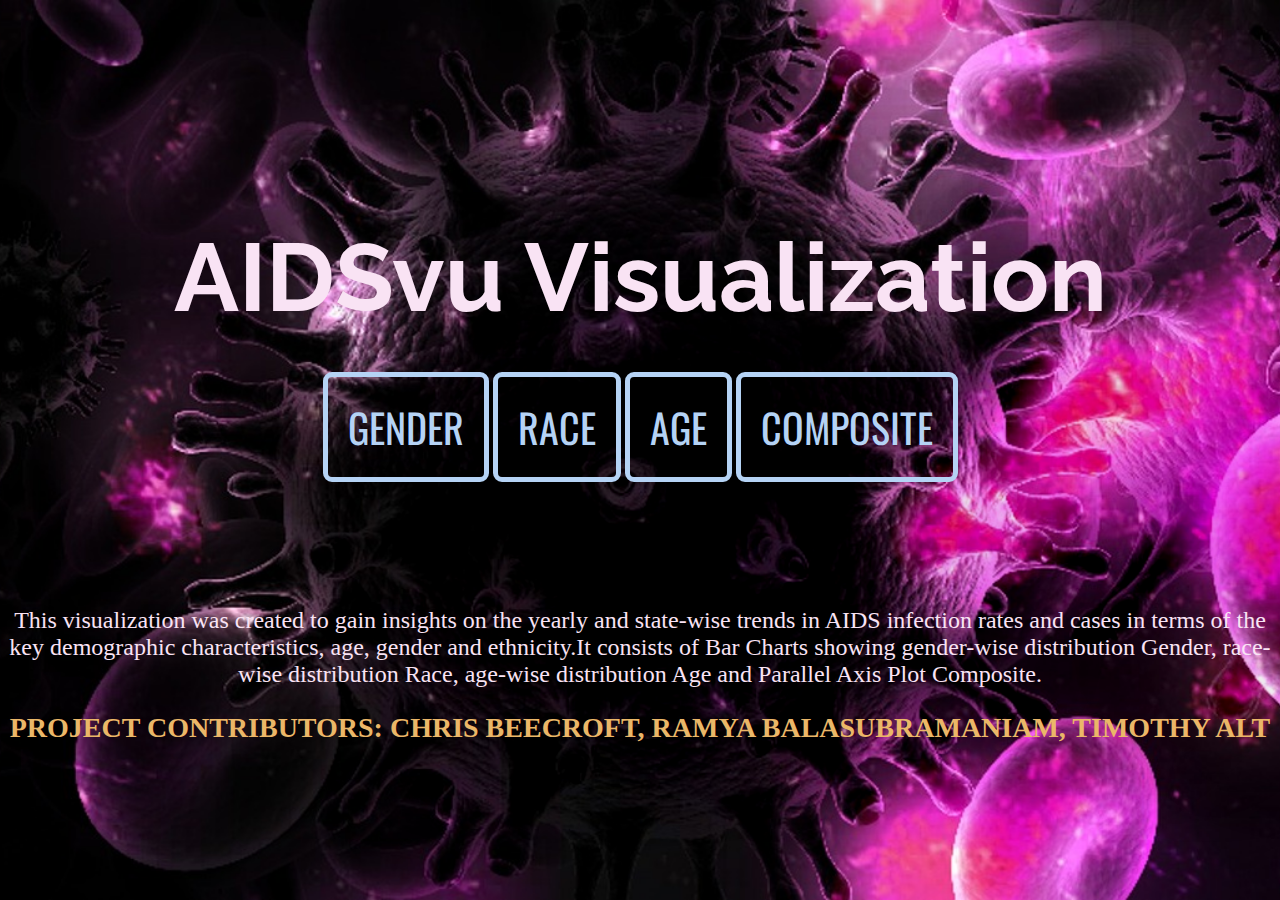
<file: Project-AIDVU/index.html>
<!DOCTYPE html>
<html lang='en'>
<head>
    <title>AIDS Data Visualization</title>
    <meta charset='UTF-8'>
    <link rel="stylesheet" href="css/dc.css">
    <link rel="stylesheet" href="css/style.css">
</head>
<body>
	<section class="intro">
		<div class="inner">
			<div class="content">
				<h1>AIDSvu Visualization</h1>
				<a class="btn" href="../genderbar.html">Gender</a>
				<a class="btn" href="../racebar.html">Race</a>
				<a class="btn" href="agebar.html">Age</a>
				<a class="btn" href="composite.html">Composite</a>
				<br></br>
				<br></br>
				<br></br>
				<br></br>
				<p>
				This visualization was created to gain insights on the yearly and state-wise trends in AIDS infection rates and cases in terms of the key demographic characteristics, age, gender and ethnicity.It consists of Bar Charts showing gender-wise distribution Gender, race-wise distribution Race, age-wise distribution Age and Parallel Axis Plot Composite.
				</p>
				<strong>
				Project Contributors: Chris Beecroft, Ramya Balasubramaniam, Timothy Alt
				</strong>
			</div>
		</div>
	</section>


</body>
</html>
</file>
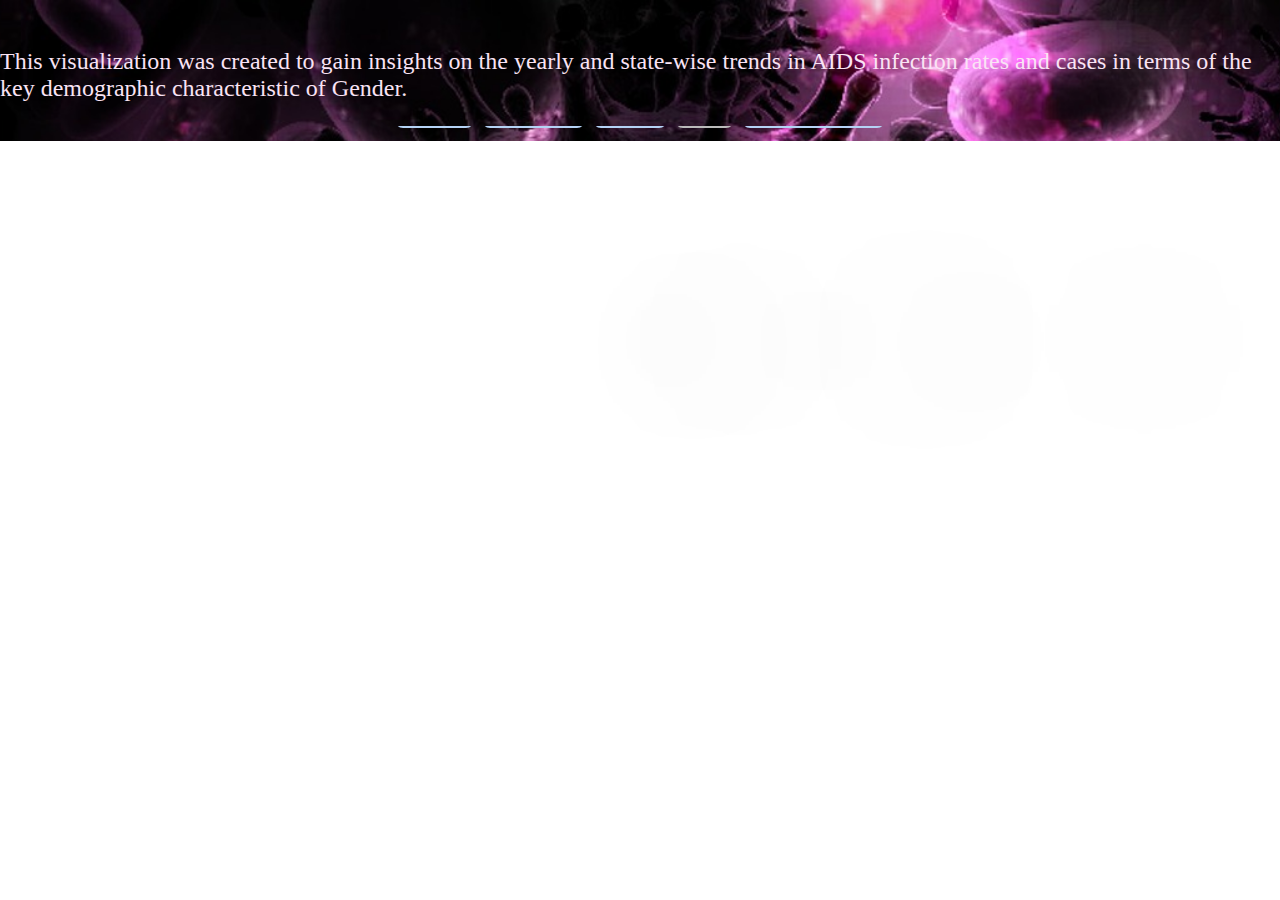
<file: Project-AIDVU/agebar.html>
<!DOCTYPE html>
<html>
<head>

<meta charset="utf-8">
<meta name="viewport" content="width=device-width,  initial-scale=1.0">
<link rel="stylesheet" href="css/style.css">
<link rel="stylesheet" href="css/dc.css">
<title></title>

</head>

<body>
	<div class="grid">
		<div class="title">
            <h1 class="header1">Age Distribution New Infection Rates<h1>
            <center>
                <a class="btn1" href="index.html">Home</a>
                <a class="btn1" href="genderbar.html">Gender</a>
                <a class="btn1" href="racebar.html">Race</a>
                <a class="btn1_grey" href="agebar.html">Age</a>
                <a class="btn1" href="composite.html">Composite</a>
            </center>
        </div>
        <div class="header">
                <p>
                This visualization was created to gain insights on the yearly and state-wise trends in AIDS infection rates and cases in terms of the key demographic characteristic of Gender.

        </div>

        </div>

</div>



</body>
</html>
</file>
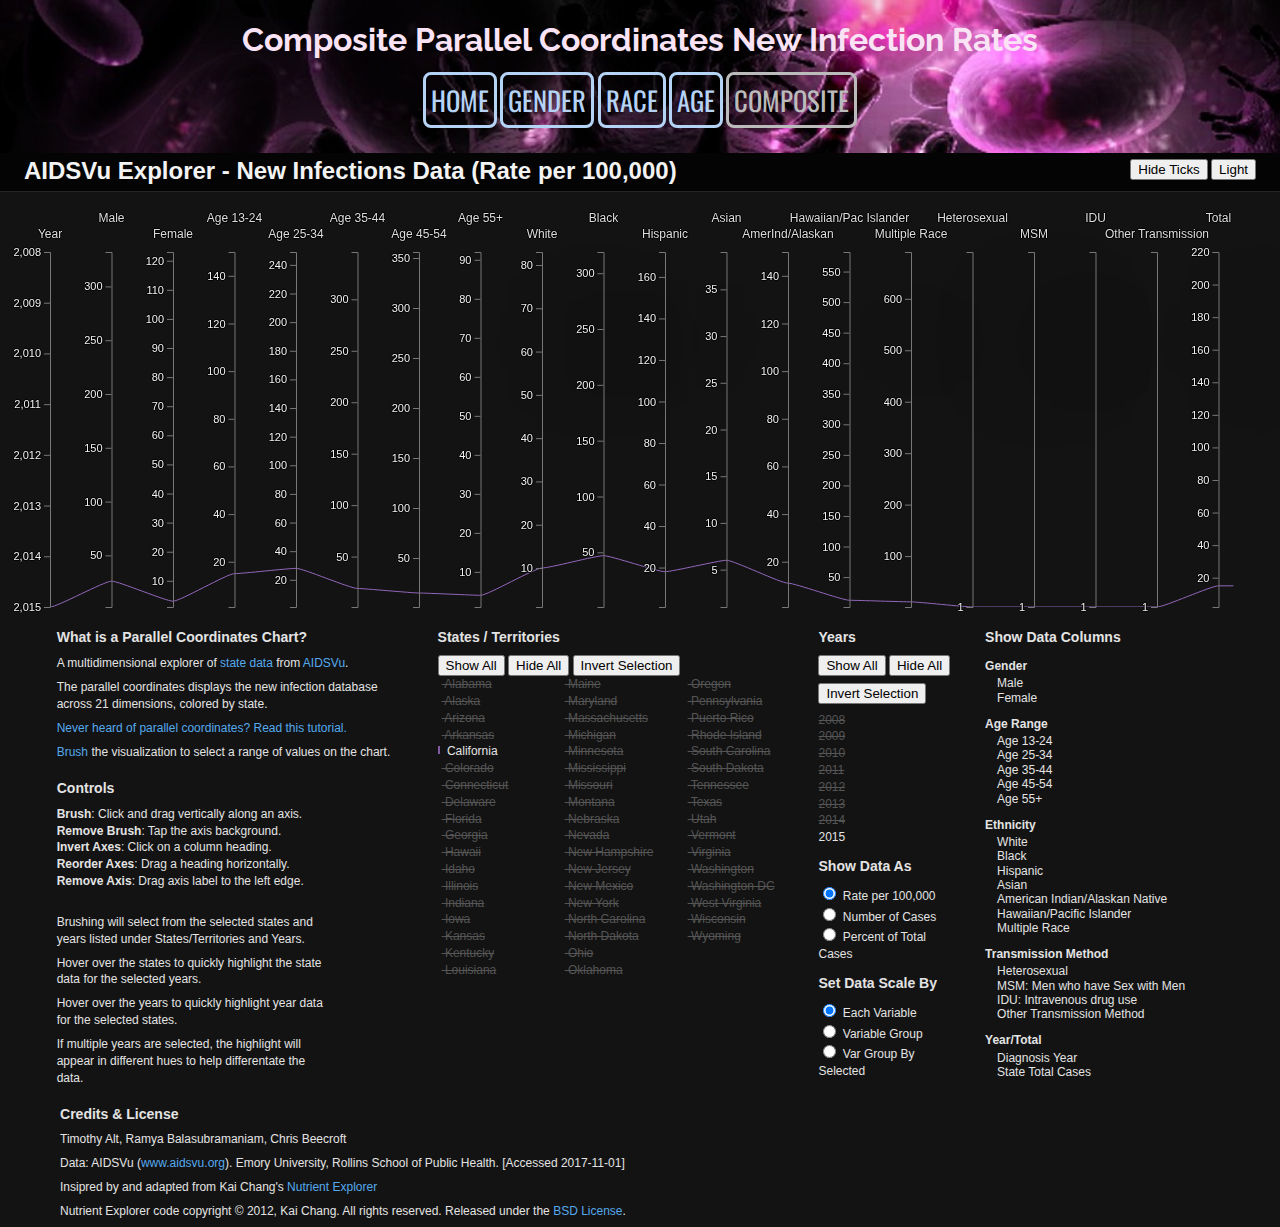
<file: Project-AIDVU/composite.html>
<!DOCTYPE html>
<html>

<head>
    <meta http-equiv="Content-Type" content="text/html;charset=utf-8" />
    <title>AIDSVu State Database Explorer</title>
    <link rel="stylesheet" type="text/css" href="css/style_min.css" />
    <link rel="stylesheet" type="text/css" href="css/parallel.css" />
</head>

<body>
    <!-- Ramya's title box -->
    <div class="title">
        <h1 class="header1">Composite Parallel Coordinates New Infection Rates</h1>
        <center>
            <a class="btn1" href="index.html">Home</a>
            <a class="btn1" href="genderbar.html">Gender</a>
            <a class="btn1" href="racebar.html">Race</a>
            <a class="btn1" href="agebar.html">Age</a>
            <a class="btn1_grey" disabled>Composite</a>
        </center>
        <br>&nbsp;
    </div>
    <!-- Chris' Parallel Chart Code -->
    <div id="header">
        <h1><div id="chart-title">AIDSVu Explorer - New Infections Data (Rate per 100,000)</div></h1>
        <div class="controls">
            <span class="settings">
                <button id="hide-ticks">Hide Ticks</button>
                <button id="show-ticks" disabled="disabled">Show Ticks</button>
                <button id="dark-theme" disabled="disabled">Dark</button>
                <button id="light-theme">Light</button>
              </span>
        </div>
        <div style="clear:both;"></div>
    </div>
    <div id="chart">
        <canvas id="background"></canvas>
        <canvas id="foreground"></canvas>
        <canvas id="highlight"></canvas>
        <svg></svg>
    </div>
    <div id="wrap">
        <div class="third" id="controls">
            <div class="bright">
                <h3>What is a Parallel Coordinates Chart?</h3>
                <p>
                    A multidimensional explorer of <a href="data/AIDSVu_State_NewDX_2008-2015.csv" target="_blank">state data</a> from <a href="https://aidsvu.org/" target="_blank">AIDSVu</a>.
                </p>
                <p>
                    The parallel coordinates displays the new infection database across 21 dimensions, colored by state.
                </p>
                <p>
                    <a href="http://eagereyes.org/techniques/parallel-coordinate" target="_blank">Never heard of parallel coordinates? Read this tutorial.</a>
                </p>
                <p>
                    <a href="http://eagereyes.org/techniques/parallel-coordinates#brushing" target="_blank">Brush</a> the visualization to select a range of values on the chart.
                </p>
            </div>

            <div class="little-box">
                <h3>Controls</h3>
                <p>
                    <strong>Brush</strong>: Click and drag vertically along an axis.<br/>
                    <strong>Remove Brush</strong>: Tap the axis background.<br/>
                    <strong>Invert Axes</strong>: Click on a column heading.<br/>
                    <strong>Reorder Axes</strong>: Drag a heading horizontally.<br/>
                    <strong>Remove Axis</strong>: Drag axis label to the left edge.<br/>
                </p>
                <br> Brushing will select from the selected states and years listed under States/Territories and Years.
                <p>
                    Hover over the states to quickly highlight the state data for the selected years.
                </p>
                <p>
                    Hover over the years to quickly highlight year data for the selected states.
                </p>
                <p>
                    If multiple years are selected, the highlight will appear in different hues to help differentate the data.
                </p>
            </div>
        </div>
        <div class="third">
            <h3>States / Territories</h3>
            <div class="inline">
                <button id="state-show">Show All</button>
                <button id="state-hide">Hide All</button>
                <button id="state-toggle">Invert Selection</button>
            </div>
            <div class="three_cols" id="legend">
            </div>
        </div>
        <div class="seventh">
            <h3>Years</h3>
            <button id="year-show">Show All</button>
            <button id="year-hide">Hide All</button>
            <p> <button id="year-toggle">Invert Selection</button></p>
            <p id="year-list">
            </p>
            <h3>Show Data As</h3>
            <form action="">
                <input type="radio" name="data-type" value="rate" checked="checked"> Rate per 100,000<br>
                <input type="radio" name="data-type" value="case"> Number of Cases<br>
                <input type="radio" name="data-type" value="perc"> Percent of Total Cases
            </form>
            <h3>Set Data Scale By</h3>
            <form action="" class="settings">
                <input type="radio" name="range-type" value="variable" checked="checked"> Each Variable<br>
                <input type="radio" name="range-type" value="group"> Variable Group<br>
                <input type="radio" name="range-type" value="group_selected"> Var Group By Selected
            </form>
            <span class="settings">
            <p><button id="update-scale" disabled="disabled">Rescale by Selected</button></p>
            </span>
        </div>
        <div class="fifth">
            <h3>Show Data Columns</h3>
            <p id="feature-list">
        </div>
    </div>
    <div class="big-box">
        <h3>Credits &amp; License</h3>
        <p>
            Timothy Alt, Ramya Balasubramaniam, Chris Beecroft
            <p>
                Data: AIDSVu (<a href="http://www.aidsvu.org" target="_blank">www.aidsvu.org</a>). Emory University, Rollins School of Public Health. [Accessed 2017-11-01]
                <p>
                    Insipred by and adapted from Kai Chang's <a href="http://bl.ocks.org/syntagmatic/raw/3150059/" target="_blank">Nutrient Explorer</a>
                </p>
                <p>
                    Nutrient Explorer code copyright &copy; 2012, Kai Chang. All rights reserved. Released under the <a href="http://opensource.org/licenses/bsd-3-clause" target="_blank">BSD License</a>.
                </p>
            </p>
    </div>
</body>
<script src="js/d3.v4.min.js"></script>
<script src="js/underscore.js"></script>
<script src="js/parallel.js"></script>

</html>
</file>
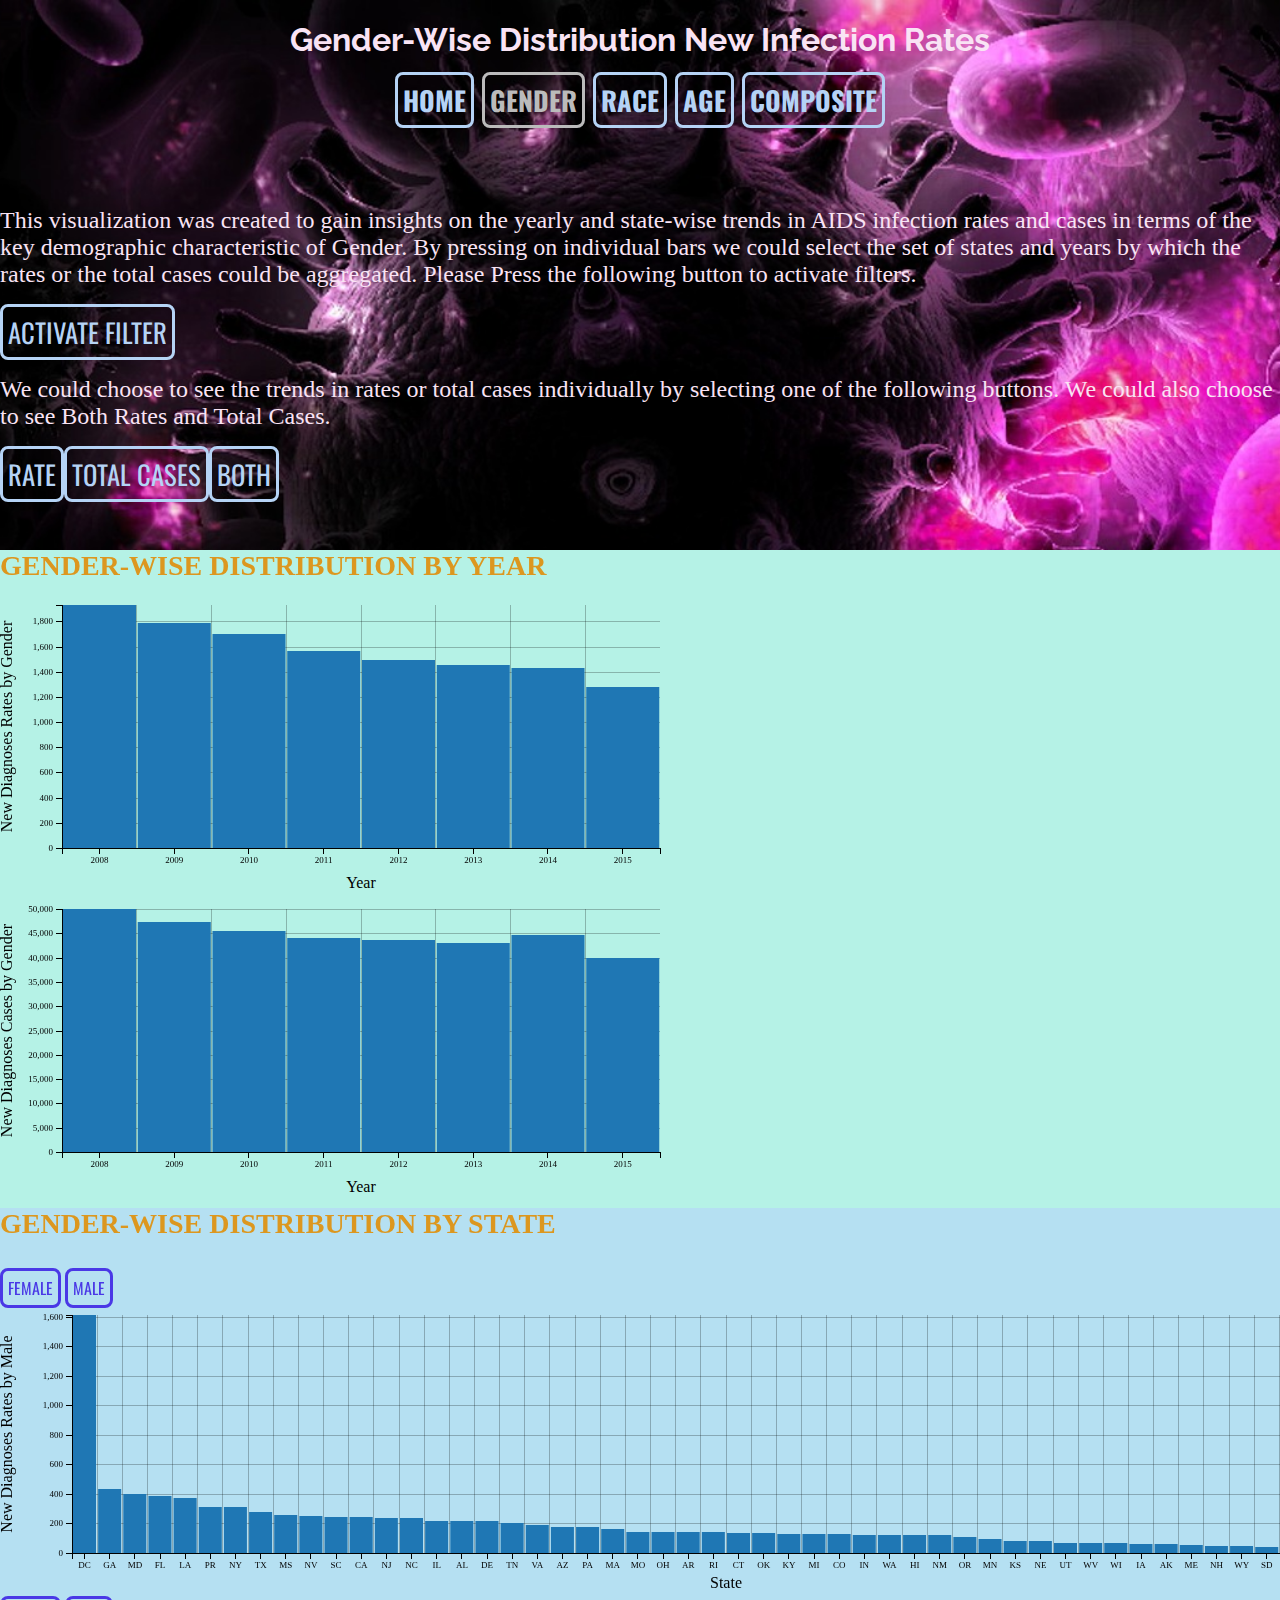
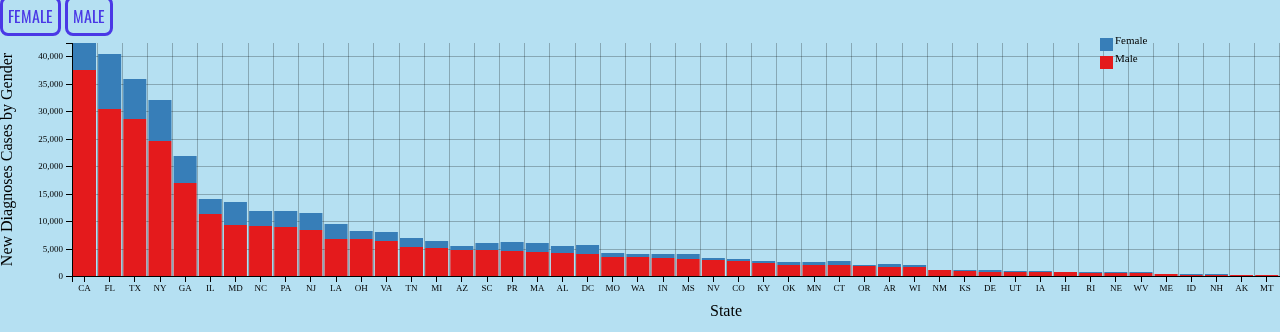
<file: Project-AIDVU/genderbar.html>
<!DOCTYPE html>
<html>
<head>

<meta charset="utf-8">
<meta name="viewport" content="width=device-width,  initial-scale=1.0">
<link rel="stylesheet" href="css/style.css">
<link rel="stylesheet" href="css/dc.css">
<title></title>

</head>

<body>
	<div class="grid">
		<div class="title">
            <h1 class="header1">Gender-Wise Distribution New Infection Rates<h1>
            <center>
                <a class="btn1" href="index.html">Home</a>
                <a class="btn1_grey" disabled>Gender</a>
                <a class="btn1" href="racebar.html">Race</a>
                <a class="btn1" href="agebar.html">Age</a>
                <a class="btn1" href="composite.html">Composite</a>
            </center>
        </div>
        <div class="header">
                <p>
                This visualization was created to gain insights on the yearly and state-wise trends in AIDS infection rates and cases in terms of the key demographic characteristic of Gender.

                By pressing on individual bars we could select the set of states and years by which the rates or the total cases could be aggregated. Please Press the following button to activate filters.
                </p>
                <a class = "btn1" onclick="showgender('male')">Activate Filter</a>

                <p>
                We could choose to see the trends in rates or total cases individually by selecting one of the following buttons. We could also choose to see Both Rates and Total Cases.
                </p>
                <a class="btn1" onclick="showRate()">Rate</a>
                <a class="btn1" onclick="showCase()">Total Cases</a>
                <a class="btn1" onclick="show()">Both</a>

        </div>
		<div class="Year">
	    <strong class="strong1">Gender-wise Distribution by Year</strong>
	    <br></br>
		<div id="GenderRing">
	    <span class="reset" style="display: none;">range: <span class="filter"></span></span>
        <a class="reset" href="javascript:genderYearChart.filterAll();dc.redrawAll();" style="display: none;">reset</a>
        <div class="clearfix"></div>
    	</div>

    	<div id="GenderRingCase">
       <span class="reset" style="display: none;">range: <span class="filter"></span></span>
       <a class="reset" href="javascript:genderYearChartCase.filterAll();dc.redrawAll();"style="display: none;">reset</a>
       <div class="clearfix"></div>
        </div>

        </div>

        <div class="State">
        <strong class="strong1" >Gender-wise Distribution by State</strong>

        <div id="GenderStateRate">
        <br></br>
		<a class="btn2" onclick="showgender('female')">Female</a>
		<a class="btn2" onclick="showgender('male')">Male</a>

		<div id="female">
		<span class="reset" style="display: none;">range: <span class="filter"></span></span>
        <a class="reset" href="javascript:femaleChart.filterAll();dc.redrawAll();"
           style="display: none;">reset</a>
        <div class="clearfix"></div>
		</div>

		<div id="male">
		<span class="reset" style="display: none;">range: <span class="filter"></span></span>
        <a class="reset" href="javascript:maleChart.filterAll();dc.redrawAll();"
        style="display: none;"
        >reset</a>
        <div class="clearfix"></div>
		</div>

	    </div>

		<div id="GenderStateCase">
		 <br></br>
		<a class="btn2" onclick="showgenderCase('femaleCase')">Female</a>
        <a class="btn2" onclick="showgenderCase('maleCase')">Male</a>


        <div id="femaleCase">
        <span class="reset" style="display: none;">range: <span class="filter"></span></span>
        <a class="reset" href="javascript:femaleChartCase.filterAll();dc.redrawAll();"style="display: none;">reset</a>
        <div class="clearfix"></div>
        </div>

        <div id="maleCase">
        <span class="reset" style="display: none;">range: <span class="filter"></span></span>
        <a class="reset" href="javascript:maleChartCase.filterAll();dc.redrawAll();"
        style="display: none;"
        >reset</a>
        <div class="clearfix"></div>
        </div>

		</div>

        </div>

</div>

<script src="js/crossfilter.js"></script>
<script src="js/d3.js"></script>
<script src="js/dc.js"></script>


<script>

function showgender(chart) {
    document.getElementById('female').style.display = 'none';
    document.getElementById('male').style.display = 'none';
    document.getElementById('femaleCase').style.display = 'none';

    document.getElementById(chart).style.display = "block";
    dc.renderAll();
}

function showgenderCase(chart) {
    document.getElementById('femaleCase').style.display = 'none';
    document.getElementById('maleCase').style.display = 'none';
  	document.getElementById('female').style.display = 'none';

    document.getElementById(chart).style.display = "block";
    dc.renderAll();
}

function showRate() {
  	document.getElementById('GenderRingCase').style.display = 'none';
  	document.getElementById('GenderStateCase').style.display = 'none';


  	document.getElementById('GenderRing').style.display = "block";
  	document.getElementById('GenderStateRate').style.display = "block";
}

function showCase() {
    document.getElementById('GenderRing').style.display = 'none';
  	document.getElementById('GenderStateRate').style.display = 'none';


  	document.getElementById('GenderRingCase').style.display = "block";
  	document.getElementById('GenderStateCase').style.display = "block";
}

function show() {
    document.getElementById('femaleCase').style.display = 'none';
  	document.getElementById('female').style.display = 'none';

    document.getElementById('GenderRing').style.display = "block";
  	document.getElementById('GenderStateRate').style.display = "block";


  	document.getElementById('GenderRingCase').style.display = "block";
  	document.getElementById('GenderStateCase').style.display = "block";
}


var genderYearChart   = dc.barChart("#GenderRing");
var genderYearChartCase   = dc.barChart("#GenderRingCase");
var femaleChart = dc.barChart("#female");
var maleChart = dc.barChart("#male");
var femaleChartCase = dc.barChart("#femaleCase");
var maleChartCase = dc.barChart("#maleCase");

d3.csv("data/AIDSvu_NewDiagnoses.csv", function (err,data){

//instead of using the .gz file we use .csv file which is read without any problems
if (err) throw err;

// we need to convert the date format for the timestamp


// we assign an object to csv data
var ndx = crossfilter(data);
// used to perform aggregate functions on objects
var all = ndx.groupAll();

// creating dimensions
var StateDim = ndx.dimension(function (d){ return d["StateAbbrev"]; });
var YearDim = ndx.dimension(function (d){ return d["Year"]; });

var malegrp = StateDim.group().reduceSum(function (data) { return +data.NewDiagMaleRate;});
var femalegrp = StateDim.group().reduceSum(function (data) { return +data.NewDiagFemaleRate;});
var malegrpcase = StateDim.group().reduceSum(function (data) { return +data.NewDiagMaleCase;});
var femalegrpcase = StateDim.group().reduceSum(function (data) { return +data.NewDiagFemaleCase;});
var gendergrpy = YearDim.group().reduceSum(function (data) { return (+data.NewDiagMaleRate + +data.NewDiagFemaleRate);});
var gendergrpycase = YearDim.group().reduceSum(function (data) { return (+data.NewDiagMaleCase + +data.NewDiagFemaleCase);});

maleChart
    .width(1400)
    .height(300)
    .margins({top:15 ,right: 20, bottom: 35, left: 60 })
    .dimension(StateDim)
    .clipPadding(10)
    .group(malegrp,"Male")
    .ordering(function(d) { return -d.value; })
    .elasticY(true)
    .elasticX(true)
    .brushOn(false)
    .x(d3.scale.ordinal())
    .xUnits(dc.units.ordinal)
    .xAxisLabel('State')
    .yAxisLabel('New Diagnoses Rates by Male')
    .renderVerticalGridLines(true)
    .renderHorizontalGridLines(true);


femaleChart
    .width(1400)
    .height(300)
    .margins({top:15 ,right: 20, bottom: 40, left: 60 })
    .dimension(StateDim)
    .clipPadding(10)
    .group(femalegrp,"Female")
    .ordering(function(d) { return -d.value; })
    .elasticY(true)
    .elasticX(true)
    .brushOn(false)
    .x(d3.scale.ordinal())
    .xUnits(dc.units.ordinal)
    .xAxisLabel('State')
    .yAxisLabel('New Diagnoses Rates by Female')
    .renderVerticalGridLines(true)
    .renderHorizontalGridLines(true);


genderYearChart
    .width(700)
    .height(300)
    .margins({top:5 ,right: 40, bottom: 40, left: 50 })
    .dimension(YearDim)
    .group(gendergrpy)
    .ordering(function(d) { return d.key; })
    .elasticY(true)
    .brushOn(false)
    .x(d3.scale.ordinal())
    .xUnits(dc.units.ordinal)
    .xAxisLabel('Year')
    .yAxisLabel('New Diagnoses Rates by Gender')
    .renderVerticalGridLines(true)
    .renderHorizontalGridLines(true);

maleChartCase
    .width(1400)
    .height(300)
    .margins({top:15 ,right: 20, bottom: 40, left: 60 })
    .dimension(StateDim)
    .clipPadding(20)
    .group(malegrpcase,"Male")
    .ordering(function(d) { return -d.value; })
    .stack(femalegrpcase,"Female")
    .ordinalColors(['#e41a1c','#377eb8'])
    .elasticY(true)
    .brushOn(false)
    .x(d3.scale.ordinal())
    .xUnits(dc.units.ordinal)
    .xAxisLabel('State')
    .yAxisLabel('New Diagnoses Cases by Gender')
    .renderVerticalGridLines(true)
    .renderHorizontalGridLines(true)
    .legend(dc.legend().x(1100).y(10).itemHeight(13).gap(5));

dc.override(maleChartCase, 'legendables', function() {
          var items = maleChartCase._legendables();
          return items.reverse();
      });

femaleChartCase
    .width(1400)
    .height(300)
    .margins({top:15 ,right: 20, bottom: 40, left: 60 })
    .dimension(StateDim)
    .clipPadding(20)
    .group(femalegrpcase,"Female")
    .ordering(function(d) { return -d.value; })
    .stack(malegrpcase,"Male")
    .ordinalColors(['#377eb8','#e41a1c'])
    .elasticY(true)
    .brushOn(false)
    .x(d3.scale.ordinal())
    .xUnits(dc.units.ordinal)
    .xAxisLabel('State')
    .yAxisLabel('New Diagnoses Cases by Gender')
    .renderVerticalGridLines(true)
    .renderHorizontalGridLines(true)
    .legend(dc.legend().x(1100).y(10).itemHeight(13).gap(5));

dc.override(femaleChartCase, 'legendables', function() {
          var items = femaleChartCase._legendables();
          return items.reverse();
      });

genderYearChartCase
    .width(700)
    .height(300)
    .margins({top:5 ,right: 40, bottom: 40, left: 50 })
    .dimension(YearDim)
    .group(gendergrpycase)
    .ordering(function(d) { return d.key; })
    .elasticY(true)
    .brushOn(false)
    .x(d3.scale.ordinal())
    .xUnits(dc.units.ordinal)
    .xAxisLabel('Year')
    .yAxisLabel('New Diagnoses Cases by Gender')
    .renderVerticalGridLines(true)
    .renderHorizontalGridLines(true);

maleChart.render();
genderYearChart.render();
maleChartCase.render();
genderYearChartCase.render();
});

</script>


</body>
</html>
</file>
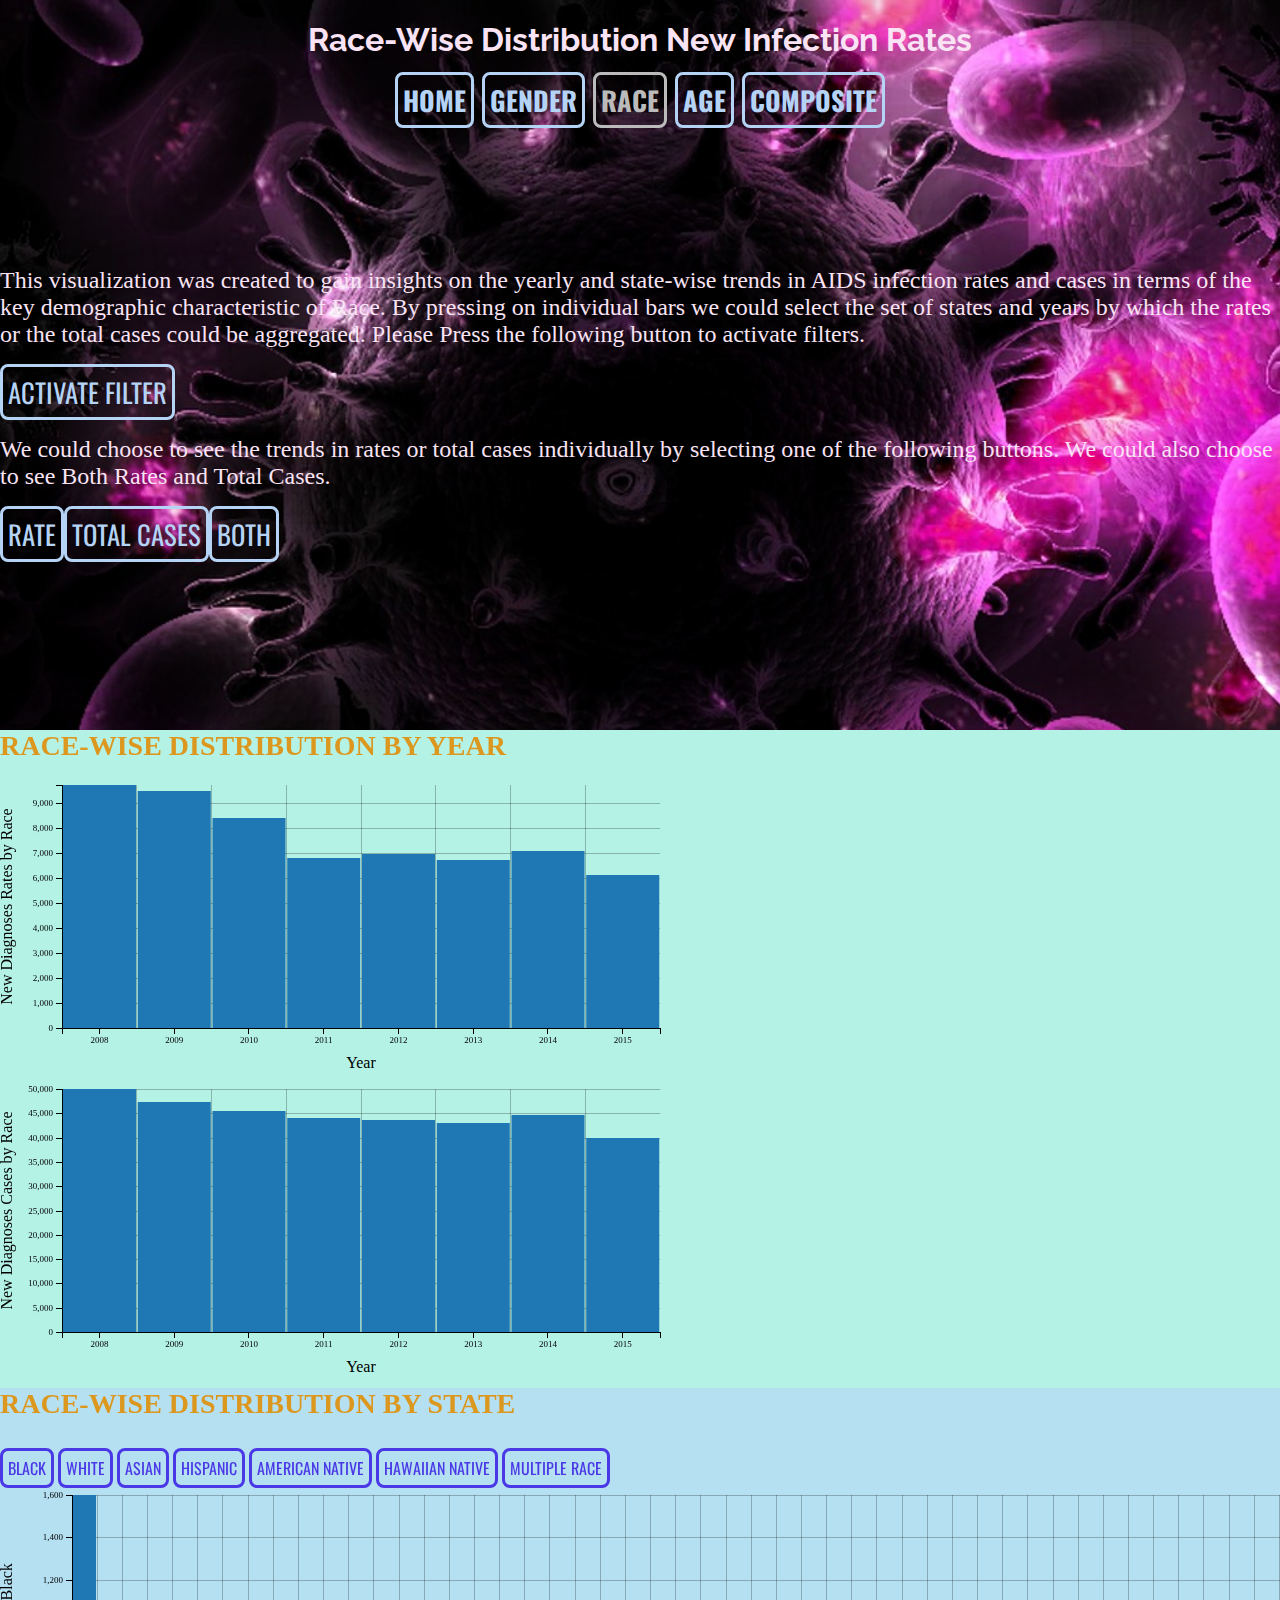
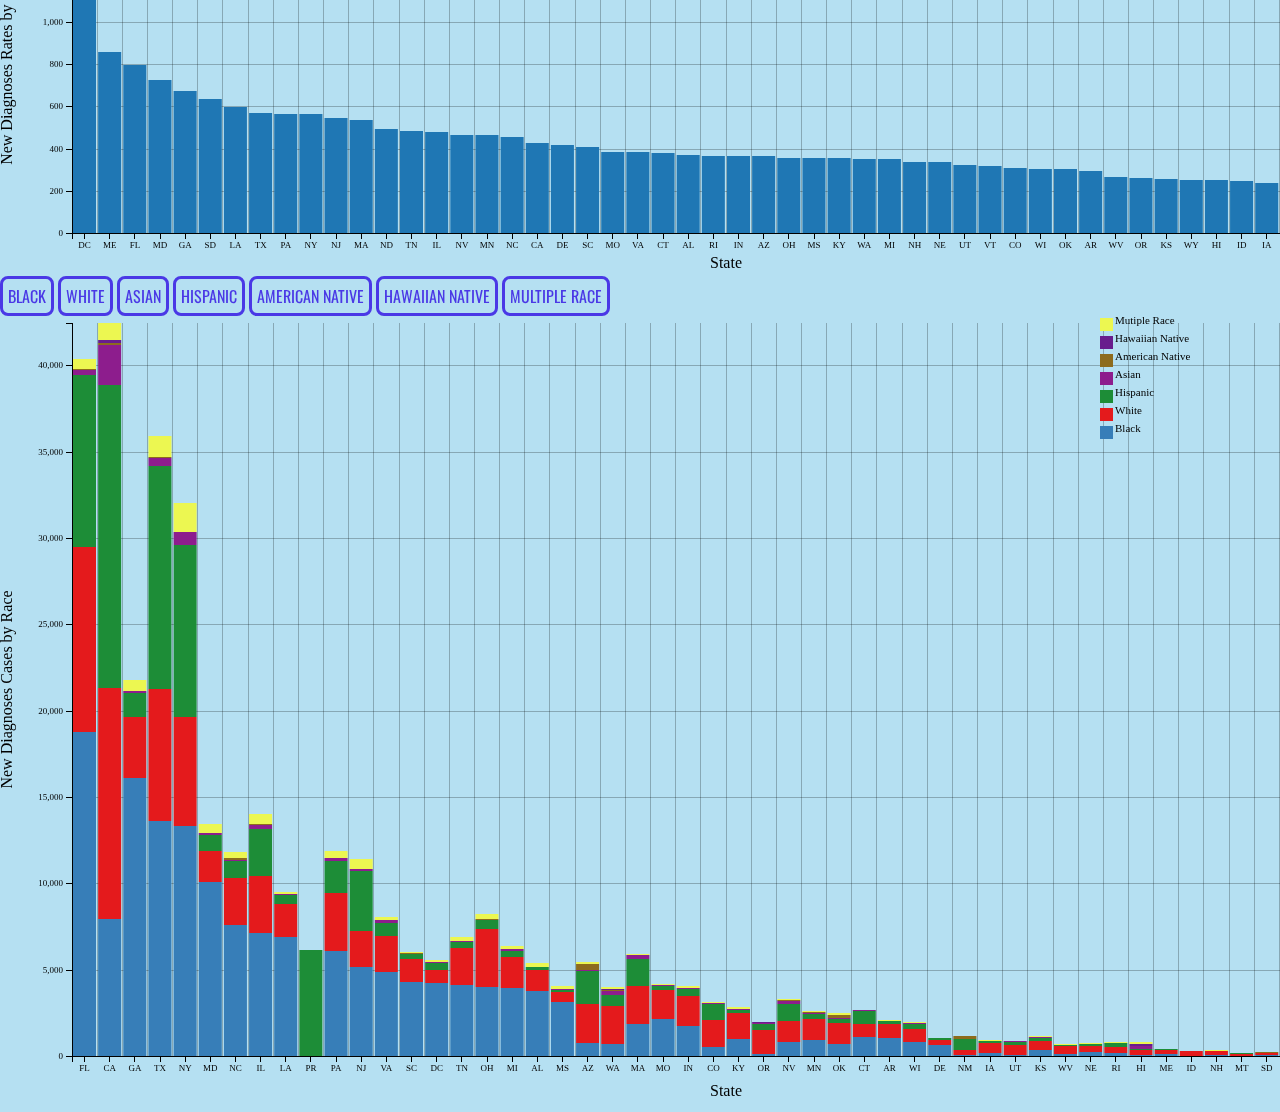
<file: Project-AIDVU/racebar.html>
<!DOCTYPE html>
<html>
<head>

<meta charset="utf-8">
<meta name="viewport" content="width=device-width,  initial-scale=1.0">
<link rel="stylesheet" href="css/style.css">
<link rel="stylesheet" href="css/dc.css">
<title></title>

</head>

<body>
	<div class="grid">
		<div class="title">
            <h1 class="header1">Race-Wise Distribution New Infection Rates<h1>
            <center>
                <a class="btn1" href="index.html">Home</a>
                <a class="btn1" href="genderbar.html">Gender</a>
                <a class="btn1_grey" disabled>Race</a>
                <a class="btn1" href="agebar.html">Age</a>
                <a class="btn1" href="composite.html">Composite</a>
            </center>
        </div>
        <div class="header">
                <p>
                This visualization was created to gain insights on the yearly and state-wise trends in AIDS infection rates and cases in terms of the key demographic characteristic of Race.

                By pressing on individual bars we could select the set of states and years by which the rates or the total cases could be aggregated. Please Press the following button to activate filters.
                </p>
                <a class = "btn1" onclick="showrace('black')">Activate Filter</a>

                <p>
                We could choose to see the trends in rates or total cases individually by selecting one of the following buttons. We could also choose to see Both Rates and Total Cases.
                </p>
                <a class="btn1" onclick="showRate()">Rate</a>
                <a class="btn1" onclick="showCase()">Total Cases</a>
                <a class="btn1" onclick="show()">Both</a>

        </div>
		<div class="Year">
	    <strong class="strong1">Race-wise Distribution by Year</strong>
	    <br></br>
		<div id="RaceRing">
        <span class="reset" style="display: none;">range: <span class="filter"></span></span>
        <a class="reset" href="javascript:raceYearChart.filterAll();dc.redrawAll();"
           style="display: none;">reset</a>
        <div class="clearfix"></div>
        </div>

    	<div id="RaceRingCase">
        <span class="reset" style="display: none;">range: <span class="filter"></span></span>
        <a class="reset" href="javascript:raceYearChartCase.filterAll();dc.redrawAll();"style="display: none;">reset</a>
        <div class="clearfix"></div>
        </div>

        </div>

        <div class="State">
        <strong class="strong1" >Race-wise Distribution by State</strong>

        <div id="RaceStateRate">
        <br></br>
        <a class="btn2" onclick="showrace('black')">Black</a>
        <a class="btn2" onclick="showrace('white')">White</a>
        <a class="btn2" onclick="showrace('asian')">Asian</a>
        <a class="btn2" onclick="showrace('hispanic')">Hispanic</a>
        <a class="btn2"onclick="showrace('americanNative')">American Native</a>
        <a class="btn2" onclick="showrace('hawaiianNative')">Hawaiian Native</a>
        <a class="btn2" onclick="showrace('multipleRace')">Multiple Race</a>

		<div id="black">
        <a class="reset" href="javascript:blackChart.filterAll();dc.redrawAll();"
           style="display: none;">reset</a>
        <div class="clearfix"></div>
        </div>

        <div id="white">
        <a class="reset" href="javascript:whiteChart.filterAll();dc.redrawAll();"
           style="display: none;">reset</a>
        <div class="clearfix"></div>
        </div>

        <div id="asian">
        <a class="reset" href="javascript:asianChart.filterAll();dc.redrawAll();"
           style="display: none;">reset</a>
        <div class="clearfix"></div>
        </div>

        <div id="hispanic">
        <a class="reset" href="javascript:hispanicChart.filterAll();dc.redrawAll();"
           style="display: none;">reset</a>
        <div class="clearfix"></div>
        </div>

        <div id="americanNative">
        <a class="reset" href="javascript:americanNativeChart.filterAll();dc.redrawAll();"
           style="display: none;">reset</a>
        <div class="clearfix"></div>
        </div>

        <div id="hawaiianNative">
        <a class="reset" href="javascript:hawaiianNativeChart.filterAll();dc.redrawAll();"
           style="display: none;">reset</a>
        <div class="clearfix"></div>
        </div>

        <div id="multipleRace">
        <a class="reset" href="javascript:multipleRaceChart.filterAll();dc.redrawAll();"
           style="display: none;">reset</a>
        <div class="clearfix"></div>
        </div>

	    </div>

		<div id="RaceStateCase">
		 <br></br>

        <a class="btn2" onclick="showraceCase('blackCase')">Black</a>
        <a class="btn2" onclick="showraceCase('whiteCase')">White</a>
        <a class="btn2" onclick="showraceCase('asianCase')">Asian</a>
        <a class="btn2" onclick="showraceCase('hispanicCase')">Hispanic</a>
        <a class="btn2" onclick="showraceCase('americanNativeCase')">American Native</a>
        <a class="btn2" onclick="showraceCase('hawaiianNativeCase')">Hawaiian Native</a>
        <a class="btn2" onclick="showraceCase('multipleRaceCase')">Multiple Race</a>


        <div id="blackCase">
        <a class="reset" href="javascript:blackChartCase.filterAll();dc.redrawAll();"
           style="display: none;">reset</a>
        <div class="clearfix"></div>
        </div>

        <div id="whiteCase">
        <a class="reset" href="javascript:whiteChartCase.filterAll();dc.redrawAll();"
           style="display: none;">reset</a>
        <div class="clearfix"></div>
        </div>

        <div id="asianCase">
        <a class="reset" href="javascript:asianChartCase.filterAll();dc.redrawAll();"
           style="display: none;">reset</a>
        <div class="clearfix"></div>
        </div>

        <div id="hispanicCase">
        <a class="reset" href="javascript:hispanicChartCase.filterAll();dc.redrawAll();"
           style="display: none;">reset</a>
        <div class="clearfix"></div>
        </div>

        <div id="americanNativeCase">
        <a class="reset" href="javascript:americanNativeChartCase.filterAll();dc.redrawAll();"
           style="display: none;">reset</a>
        <div class="clearfix"></div>
        </div>

        <div id="hawaiianNativeCase">
        <a class="reset" href="javascript:hawaiianNativeChartCase.filterAll();dc.redrawAll();"
           style="display: none;">reset</a>
        <div class="clearfix"></div>
        </div>

        <div id="multipleRaceCase">
        <a class="reset" href="javascript:multipleRaceChartCase.filterAll();dc.redrawAll();"
           style="display: none;">reset</a>
        <div class="clearfix"></div>
        </div>

		</div>

        </div>

</div>

<script src="js/crossfilter.js"></script>
<script src="js/d3.js"></script>
<script src="js/dc.js"></script>


<script>

function showrace(chart) {

    document.getElementById('black').style.display = 'none';
    document.getElementById('white').style.display = 'none';
    document.getElementById('asian').style.display = 'none';
    document.getElementById('hispanic').style.display = 'none';
    document.getElementById('americanNative').style.display = 'none';
    document.getElementById('hawaiianNative').style.display = 'none';
    document.getElementById('multipleRace').style.display = 'none';
    document.getElementById('whiteCase').style.display = 'none';
    document.getElementById('asianCase').style.display = 'none';
    document.getElementById('hispanicCase').style.display = 'none';
    document.getElementById('americanNativeCase').style.display = 'none';
    document.getElementById('hawaiianNativeCase').style.display = 'none';
    document.getElementById('multipleRaceCase').style.display = 'none';

    document.getElementById(chart).style.display = "block";
    dc.renderAll();
}

function showraceCase(chart) {

    document.getElementById('white').style.display = 'none';
    document.getElementById('asian').style.display = 'none';
    document.getElementById('hispanic').style.display = 'none';
    document.getElementById('americanNative').style.display = 'none';
    document.getElementById('hawaiianNative').style.display = 'none';
    document.getElementById('multipleRace').style.display = 'none';
    document.getElementById('blackCase').style.display = 'none';
    document.getElementById('whiteCase').style.display = 'none';
    document.getElementById('asianCase').style.display = 'none';
    document.getElementById('hispanicCase').style.display = 'none';
    document.getElementById('americanNativeCase').style.display = 'none';
    document.getElementById('hawaiianNativeCase').style.display = 'none';
    document.getElementById('multipleRaceCase').style.display = 'none';


    document.getElementById(chart).style.display = "block";
    dc.renderAll();
}

function showRate() {
  	document.getElementById('RaceRingCase').style.display = 'none';
  	document.getElementById('RaceStateCase').style.display = 'none';


  	document.getElementById('RaceRing').style.display = "block";
  	document.getElementById('RaceStateRate').style.display = "block";
}

function showCase() {
    document.getElementById('RaceRing').style.display = 'none';
  	document.getElementById('RaceStateRate').style.display = 'none';


  	document.getElementById('RaceRingCase').style.display = "block";
  	document.getElementById('RaceStateCase').style.display = "block";
}

function show() {
    document.getElementById('white').style.display = 'none';
    document.getElementById('asian').style.display = 'none';
    document.getElementById('hispanic').style.display = 'none';
    document.getElementById('americanNative').style.display = 'none';
    document.getElementById('hawaiianNative').style.display = 'none';
    document.getElementById('multipleRace').style.display = 'none';
    document.getElementById('whiteCase').style.display = 'none';
    document.getElementById('asianCase').style.display = 'none';
    document.getElementById('hispanicCase').style.display = 'none';
    document.getElementById('americanNativeCase').style.display = 'none';
    document.getElementById('hawaiianNativeCase').style.display = 'none';
    document.getElementById('multipleRaceCase').style.display = 'none';

    document.getElementById('RaceRing').style.display = "block";
  	document.getElementById('RaceStateRate').style.display = "block";


  	document.getElementById('RaceRingCase').style.display = "block";
  	document.getElementById('RaceStateCase').style.display = "block";
}


var raceYearChart   = dc.barChart("#RaceRing");
var raceYearChartCase   = dc.barChart("#RaceRingCase");
var blackChart = dc.barChart("#black");
var whiteChart = dc.barChart("#white");
var asianChart = dc.barChart("#asian");
var hispanicChart = dc.barChart("#hispanic");
var americanNativeChart = dc.barChart("#americanNative");
var hawaiianNativeChart = dc.barChart("#hawaiianNative");
var multipleRaceChart = dc.barChart("#multipleRace");
var blackChartCase = dc.barChart("#blackCase");
var whiteChartCase = dc.barChart("#whiteCase");
var asianChartCase = dc.barChart("#asianCase");
var hispanicChartCase = dc.barChart("#hispanicCase");
var americanNativeChartCase = dc.barChart("#americanNativeCase");
var hawaiianNativeChartCase = dc.barChart("#hawaiianNativeCase");
var multipleRaceChartCase = dc.barChart("#multipleRaceCase");

d3.csv("data/AIDSvu_NewDiagnoses.csv", function (err,data){

//instead of using the .gz file we use .csv file which is read without any problems
if (err) throw err;

// we need to convert the date format for the timestamp


// we assign an object to csv data
var ndx = crossfilter(data);
// used to perform aggregate functions on objects
var all = ndx.groupAll();

// creating dimensions
var StateDim = ndx.dimension(function (d){ return d["StateAbbrev"]; });
var YearDim = ndx.dimension(function (d){ return d["Year"]; });

var blackgrp = StateDim.group().reduceSum(function (data) { return +data.NewDiagBlackRate >= 0 ? +data.NewDiagBlackRate : 0;});
var whitegrp = StateDim.group().reduceSum(function (data) { return +data.NewDiagWhiteRate >= 0 ? +data.NewDiagWhiteRate : 0;});
var hispgrp = StateDim.group().reduceSum(function (data) { return +data.NewDiagHispRate >= 0 ? +data.NewDiagHispRate : 0;});
var asiangrp = StateDim.group().reduceSum(function (data) { return +data.NewDiagAsianRate >= 0 ? +data.NewDiagAsianRate : 0;});
var angrp = StateDim.group().reduceSum(function (data) { return +data.NewDiagAmericanNativeRate >= 0 ? +data.NewDiagAmericanNativeRate : 0;});
var hngrp = StateDim.group().reduceSum(function (data) { return +data.NewDiagHawaiianNativeRate >= 0 ? +data.NewDiagHawaiianNativeRate : 0;});
var multigrp = StateDim.group().reduceSum(function (data) { return +data.NewDiagMultipleRaceRate >= 0 ? +data.NewDiagMultipleRaceRate : 0;});
var racegrpy = YearDim.group().reduceSum(function (data) { return (+data.NewDiagBlackRate + +data.NewDiagWhiteRate + +data.NewDiagHispRate + +data.NewDiagAsianRate + +data.NewDiagAmericanNativeRate + +data.NewDiagHawaiianNativeRate + +data.NewDiagMultipleRaceRate);});
var blackgrpcase = StateDim.group().reduceSum(function (data) { return data.NewDiagBlackCase >= 0 ? data.NewDiagBlackCase : 0;});
var whitegrpcase = StateDim.group().reduceSum(function (data) { return data.NewDiagWhiteCase >= 0 ? data.NewDiagWhiteCase : 0;});
var hispgrpcase = StateDim.group().reduceSum(function (data) { return data.NewDiagHispCase >= 0 ? data.NewDiagHispCase : 0;});
var asiangrpcase = StateDim.group().reduceSum(function (data) { return data.NewDiagAsianCase >= 0 ? data.NewDiagAsianCase : 0;});
var angrpcase = StateDim.group().reduceSum(function (data) { return data.NewDiagAmericanNativeCase >= 0 ? data.NewDiagAmericanNativeCase : 0;});
var hngrpcase = StateDim.group().reduceSum(function (data) { return data.NewDiagHawaiianNativeCase >= 0 ? data.NewDiagHawaiianNativeCase : 0;});
var multigrpcase = StateDim.group().reduceSum(function (data) { return data.NewDiagMultipleRaceCase >= 0 ? data.NewDiagMultipleRaceCase : 0;});
var racegrpycase = YearDim.group().reduceSum(function (data) { return (+data.NewDiagBlackCase + +data.NewDiagWhiteCase + +data.NewDiagHispCase + +data.NewDiagAsianCase + +data.NewDiagAmericanNativeCase + +data.NewDiagHawaiianNativeCase + +data.NewDiagMultipleRaceCase);});



blackChart
    .width(1400)
    .height(400)
    .margins({top:15 ,right: 20, bottom: 35, left: 60 })
    .dimension(StateDim)
    .clipPadding(20)
    .group(blackgrp,"Black")
    .ordering(function(d) { return -d.value; })
    .elasticX(true)
    .elasticY(true)
    .renderVerticalGridLines(true)
    .renderHorizontalGridLines(true)
    .brushOn(false)
    .x(d3.scale.ordinal())
    .xUnits(dc.units.ordinal)
    .xAxisLabel('State')
    .yAxisLabel('New Diagnoses Rates by Black');


whiteChart
    .width(1400)
    .height(400)
    .margins({top:15 ,right: 20, bottom: 35, left: 60 })
    .dimension(StateDim)
    .clipPadding(20)
    .group(whitegrp,"White")
    .ordering(function(d) { return -d.value; })
    .elasticX(true)
    .elasticY(true)
    .renderVerticalGridLines(true)
    .renderHorizontalGridLines(true)
    .brushOn(false)
    .x(d3.scale.ordinal())
    .xUnits(dc.units.ordinal)
    .xAxisLabel('State')
    .yAxisLabel('New Diagnoses Rates by White');


hispanicChart
    .width(1400)
    .height(400)
    .margins({top:15 ,right: 20, bottom: 35, left: 60 })
    .dimension(StateDim)
    .clipPadding(20)
    .group(hispgrp,"Hispanic")
    .ordering(function(d) { return -d.value; })
    .elasticX(true)
    .elasticY(true)
    .renderVerticalGridLines(true)
    .renderHorizontalGridLines(true)
    .brushOn(false)
    .x(d3.scale.ordinal())
    .xUnits(dc.units.ordinal)
    .xAxisLabel('State')
    .yAxisLabel('New Diagnoses Rates by Hispanic');

asianChart
    .width(1400)
    .height(400)
    .margins({top:15 ,right: 20, bottom: 35, left: 60 })
    .dimension(StateDim)
    .clipPadding(20)
    .group(asiangrp,"Asian")
    .ordering(function(d) { return -d.value; })
    .elasticX(true)
    .elasticY(true)
    .renderVerticalGridLines(true)
    .renderHorizontalGridLines(true)
    .brushOn(false)
    .x(d3.scale.ordinal())
    .xUnits(dc.units.ordinal)
    .xAxisLabel('State')
    .yAxisLabel('New Diagnoses Rates by Asian');


americanNativeChart
    .width(1400)
    .height(400)
    .margins({top:15 ,right: 20, bottom: 35, left: 60 })
    .dimension(StateDim)
    .clipPadding(20)
    .group(angrp,"American Native")
    .ordering(function(d) { return -d.value; })
    .elasticX(true)
    .elasticY(true)
    .renderVerticalGridLines(true)
    .renderHorizontalGridLines(true)
    .brushOn(false)
    .x(d3.scale.ordinal())
    .xUnits(dc.units.ordinal)
    .xAxisLabel('State')
    .yAxisLabel('New Diagnoses Rates by American Native');


hawaiianNativeChart
    .width(1400)
    .height(400)
    .margins({top:15 ,right: 20, bottom: 35, left: 60 })
    .dimension(StateDim)
    .clipPadding(20)
    .group(hngrp,"Hawaiian Native")
    .ordering(function(d) { return -d.value; })
    .elasticX(true)
    .elasticY(true)
    .renderVerticalGridLines(true)
    .renderHorizontalGridLines(true)
    .brushOn(false)
    .x(d3.scale.ordinal())
    .xUnits(dc.units.ordinal)
    .xAxisLabel('State')
    .yAxisLabel('New Diagnoses Rates by Hawaiian Native');

multipleRaceChart
    .width(1400)
    .height(400)
    .margins({top:15 ,right: 20, bottom: 35, left: 60 })
    .dimension(StateDim)
    .clipPadding(20)
    .group(multigrp,"Mutiple Race")
    .ordering(function(d) { return -d.value; })
    .elasticX(true)
    .elasticY(true)
    .renderVerticalGridLines(true)
    .renderHorizontalGridLines(true)
    .brushOn(false)
    .x(d3.scale.ordinal())
    .xUnits(dc.units.ordinal)
    .xAxisLabel('State')
    .yAxisLabel('New Diagnoses Rates by Multiple Race');


raceYearChart
    .width(700)
    .height(300)
    .margins({top:5 ,right: 40, bottom: 40, left: 50 })
    .dimension(YearDim)
    .group(racegrpy)
    .ordering(function(d) { return d.key; })
    .elasticY(true)
    .brushOn(false)
    .x(d3.scale.ordinal())
    .xUnits(dc.units.ordinal)
    .xAxisLabel('Year')
    .yAxisLabel('New Diagnoses Rates by Race')
    .renderVerticalGridLines(true)
    .renderHorizontalGridLines(true);


blackChartCase
    .width(1400)
    .height(800)
    .margins({top:15 ,right: 20, bottom: 40, left: 60 })
    .dimension(StateDim)
    .clipPadding(20)
    .group(blackgrpcase,"Black")
    .stack(whitegrpcase,"White")
    .stack(hispgrpcase,"Hispanic")
    .stack(asiangrpcase,"Asian")
    .stack(angrpcase,"American Native")
    .stack(hngrpcase,"Hawaiian Native")
    .stack(multigrpcase,"Mutiple Race")
    .ordinalColors(['#377eb8','#e41a1c','#1D8D37','#8D1D8D','#8D6B1D','#681D8D','#ECF751','#51F7F2'])
    .ordering(function(d) { return -d.value; })
    .elasticY(true)
    .renderVerticalGridLines(true)
    .renderHorizontalGridLines(true)
    .brushOn(false)
    .x(d3.scale.ordinal())
    .xUnits(dc.units.ordinal)
    .xAxisLabel('State')
    .yAxisLabel('New Diagnoses Cases by Race')
    .legend(dc.legend().x(1100).y(10).itemHeight(13).gap(5));

dc.override(blackChartCase, 'legendables', function() {
          var items = blackChartCase._legendables();
          return items.reverse();
      });

whiteChartCase
    .width(1400)
    .height(800)
    .margins({top:15 ,right: 20, bottom: 40, left: 60 })
    .dimension(StateDim)
    .clipPadding(20)
    .group(whitegrpcase,"White")
    .stack(blackgrpcase,"Black")
    .stack(hispgrpcase,"Hispanic")
    .stack(asiangrpcase,"Asian")
    .stack(angrpcase,"American Native")
    .stack(hngrpcase,"Hawaiian Native")
    .stack(multigrpcase,"Mutiple Race")
    .ordinalColors(['#e41a1c','#377eb8','#1D8D37','#8D1D8D','#8D6B1D','#681D8D','#ECF751','#51F7F2'])
    .ordering(function(d) { return -d.value; })
    .elasticY(true)
    .renderVerticalGridLines(true)
    .renderHorizontalGridLines(true)
    .brushOn(false)
    .x(d3.scale.ordinal())
    .xUnits(dc.units.ordinal)
    .xAxisLabel('State')
    .yAxisLabel('New Diagnoses Cases by Race')
    .legend(dc.legend().x(1100).y(10).itemHeight(13).gap(5));

dc.override(whiteChartCase, 'legendables', function() {
          var items = whiteChartCase._legendables();
          return items.reverse();
      });

hispanicChartCase
    .width(1400)
    .height(800)
    .margins({top:15 ,right: 20, bottom: 40, left: 60 })
    .dimension(StateDim)
    .clipPadding(20)
    .group(hispgrpcase,"Hispanic")
    .stack(whitegrpcase,"White")
    .stack(blackgrpcase,"Black")
    .stack(asiangrpcase,"Asian")
    .stack(angrpcase,"American Native")
    .stack(hngrpcase,"Hawaiian Native")
    .stack(multigrpcase,"Mutiple Race")
    .ordinalColors(['#1D8D37','#e41a1c','#377eb8','#8D1D8D','#8D6B1D','#681D8D','#ECF751','#51F7F2'])
    .ordering(function(d) { return -d.value; })
    .elasticY(true)
    .renderVerticalGridLines(true)
    .renderHorizontalGridLines(true)
    .brushOn(false)
    .x(d3.scale.ordinal())
    .xUnits(dc.units.ordinal)
    .xAxisLabel('State')
    .yAxisLabel('New Diagnoses Cases by Race')
    .legend(dc.legend().x(1100).y(10).itemHeight(13).gap(5));

dc.override(hispanicChartCase, 'legendables', function() {
          var items = hispanicChartCase._legendables();
          return items.reverse();
      });

asianChartCase
    .width(1400)
    .height(800)
    .margins({top:15 ,right: 20, bottom: 40, left: 60 })
    .dimension(StateDim)
    .clipPadding(20)
    .group(asiangrpcase,"Asian")
    .stack(hispgrpcase,"Hispanic")
    .stack(whitegrpcase,"White")
    .stack(blackgrpcase,"Black")
    .stack(angrpcase,"American Native")
    .stack(hngrpcase,"Hawaiian Native")
    .stack(multigrpcase,"Mutiple Race")
    .ordinalColors(['#8D1D8D','#1D8D37','#e41a1c','#377eb8','#8D6B1D','#681D8D','#ECF751','#51F7F2'])
    .ordering(function(d) { return -d.value; })
    .elasticY(true)
    .renderVerticalGridLines(true)
    .renderHorizontalGridLines(true)
    .brushOn(false)
    .x(d3.scale.ordinal())
    .xUnits(dc.units.ordinal)
    .xAxisLabel('State')
    .yAxisLabel('New Diagnoses Cases by Race')
    .legend(dc.legend().x(1100).y(10).itemHeight(13).gap(5));

dc.override(asianChartCase, 'legendables', function() {
          var items = asianChartCase._legendables();
          return items.reverse();
      });

americanNativeChartCase
    .width(1400)
    .height(800)
    .margins({top:15 ,right: 20, bottom: 40, left: 60 })
    .dimension(StateDim)
    .clipPadding(20)
    .group(angrpcase,"American Native")
    .stack(asiangrpcase,"Asian")
    .stack(hispgrpcase,"Hispanic")
    .stack(whitegrpcase,"White")
    .stack(blackgrpcase,"Black")
    .stack(hngrpcase,"Hawaiian Native")
    .stack(multigrpcase,"Mutiple Race")
    .ordinalColors(['#8D6B1D','#8D1D8D','#1D8D37','#e41a1c','#377eb8','#681D8D','#ECF751','#51F7F2'])
    .ordering(function(d) { return -d.value; })
    .elasticY(true)
    .renderVerticalGridLines(true)
    .renderHorizontalGridLines(true)
    .brushOn(false)
    .x(d3.scale.ordinal())
    .xUnits(dc.units.ordinal)
    .xAxisLabel('State')
    .yAxisLabel('New Diagnoses Cases by Race')
    .legend(dc.legend().x(1100).y(10).itemHeight(13).gap(5));

dc.override(americanNativeChartCase, 'legendables', function() {
          var items = americanNativeChartCase._legendables();
          return items.reverse();
      });

hawaiianNativeChartCase
    .width(1400)
    .height(800)
    .margins({top:15 ,right: 20, bottom: 40, left: 60 })
    .dimension(StateDim)
    .clipPadding(20)
    .group(hngrpcase,"Hawaiian Native")
    .stack(angrpcase,"American Native")
    .stack(asiangrpcase,"Asian")
    .stack(hispgrpcase,"Hispanic")
    .stack(whitegrpcase,"White")
    .stack(blackgrpcase,"Black")
    .stack(multigrpcase,"Mutiple Race")
    .ordinalColors(['#ECF751','#8D6B1D','#8D1D8D','#1D8D37','#e41a1c','#377eb8','#681D8D','#51F7F2'])
    .ordering(function(d) { return -d.value; })
    .elasticY(true)
    .renderVerticalGridLines(true)
    .renderHorizontalGridLines(true)
    .brushOn(false)
    .x(d3.scale.ordinal())
    .xUnits(dc.units.ordinal)
    .xAxisLabel('State')
    .yAxisLabel('New Diagnoses Cases by Race')
    .legend(dc.legend().x(1100).y(10).itemHeight(13).gap(5));

dc.override(hawaiianNativeChartCase, 'legendables', function() {
          var items = hawaiianNativeChartCase._legendables();
          return items.reverse();
      });

multipleRaceChartCase
    .width(1400)
    .height(800)
    .margins({top:15 ,right: 20, bottom: 40, left: 60 })
    .dimension(StateDim)
    .clipPadding(20)
    .group(multigrpcase,"Mutiple Race")
    .stack(angrpcase,"American Native")
    .stack(asiangrpcase,"Asian")
    .stack(hispgrpcase,"Hispanic")
    .stack(whitegrpcase,"White")
    .stack(blackgrpcase,"Black")
    .stack(hngrpcase,"Hawaiian Native")
    .ordinalColors(['#51F7F2','#8D6B1D','#8D1D8D','#1D8D37','#e41a1c','#377eb8','#681D8D','#ECF751'])
    .ordering(function(d) { return -d.value; })
    .elasticY(true)
    .renderVerticalGridLines(true)
    .renderHorizontalGridLines(true)
    .brushOn(false)
    .x(d3.scale.ordinal())
    .xUnits(dc.units.ordinal)
    .xAxisLabel('State')
    .yAxisLabel('New Diagnoses Cases by Race')
    .legend(dc.legend().x(1100).y(10).itemHeight(13).gap(5));

dc.override(multipleRaceChartCase, 'legendables', function() {
          var items = multipleRaceChartCase._legendables();
          return items.reverse();
      });

raceYearChartCase
    .width(700)
    .height(300)
    .margins({top:5 ,right: 40, bottom: 40, left: 50 })
    .dimension(YearDim)
    .group(racegrpycase)
    .ordering(function(d) { return d.key; })
    .elasticY(true)
    .brushOn(false)
    .x(d3.scale.ordinal())
    .xUnits(dc.units.ordinal)
    .xAxisLabel('Year')
    .yAxisLabel('New Diagnoses Cases by Race')
    .renderVerticalGridLines(true)
    .renderHorizontalGridLines(true);

blackChart.render();
raceYearChart.render();
blackChartCase.render();
raceYearChartCase.render();

});

</script>


</body>
</html>
</file>
<file: Project-AIDVU/css/dc.css>
.map {
    stroke-width: 2;
}  

.dc-chart path.dc-symbol, .dc-legend g.dc-legend-item.fadeout {
  fill-opacity: 0.5;
  stroke-opacity: 0.5; }

div.dc-chart {
  float: left; }

.dc-chart rect.bar {
  stroke: none;
  cursor: pointer; }
  .dc-chart rect.bar:hover {
    fill-opacity: .5; }

.dc-chart rect.deselected {
  stroke: none;
  fill: #ccc; }

.dc-chart .pie-slice {
  fill: #fff;
  font-size: 12px;
  cursor: pointer; }
  .dc-chart .pie-slice.external {
    fill: #000; }
  .dc-chart .pie-slice :hover, .dc-chart .pie-slice.highlight {
    fill-opacity: .8; }

.dc-chart .pie-path {
  fill: none;
  stroke-width: 2px;
  stroke: #000;
  opacity: 0.4; }

.dc-chart .selected path, .dc-chart .selected circle {
  stroke-width: 3;
  stroke: #ccc;
  fill-opacity: 1; }

.dc-chart .deselected path, .dc-chart .deselected circle {
  stroke: none;
  fill-opacity: .5;
  fill: #ccc; }

.dc-chart .axis path, .dc-chart .axis line {
  fill: none;
  stroke: #000;
  shape-rendering: crispEdges; }

.dc-chart .axis text {
  font: 9px garamond; }

.dc-chart .grid-line, .dc-chart .axis .grid-line, .dc-chart .grid-line line, .dc-chart .axis .grid-line line {
  fill: none;
  stroke: #000;
  opacity: .5;
  shape-rendering: crispEdges; }

.dc-chart .brush rect.background {
  z-index: -999; }

.dc-chart .brush rect.extent {
  fill: #4682b4;
  fill-opacity: .125; }

.dc-chart .brush .resize path {
  fill: #eee;
  stroke: #666; }

.dc-chart path.line {
  fill: none;
  stroke-width: 1.5px; }

.dc-chart path.area {
  fill-opacity: .3;
  stroke: none; }

.dc-chart path.highlight {
  stroke-width: 3;
  fill-opacity: 1;
  stroke-opacity: 1; }

.dc-chart g.state {
  cursor: pointer; }
  .dc-chart g.state :hover {
    fill-opacity: .8; }
  .dc-chart g.state path {
    stroke: #fff; }

.dc-chart g.deselected path {
  fill: #808080; }

.dc-chart g.deselected text {
  display: none; }

.dc-chart g.row rect {
  fill-opacity: 0.8;
  cursor: pointer; }
  .dc-chart g.row rect:hover {
    fill-opacity: 0.6; }

.dc-chart g.row text {
  fill: #fff;
  font-size: 12px;
  cursor: pointer; }

.dc-chart g.dc-tooltip path {
  fill: none;
  stroke: #808080;
  stroke-opacity: .8; }

.dc-chart g.county path {
  stroke: #fff;
  fill: none; }

.dc-chart g.debug rect {
  fill: #00f;
  fill-opacity: .2; }

.dc-chart g.axis text {
  -webkit-touch-callout: none;
  -webkit-user-select: none;
  -khtml-user-select: none;
  -moz-user-select: none;
  -ms-user-select: none;
  user-select: none;
  pointer-events: none; }

.dc-chart .node {
  font-size: 0.7em;
  cursor: pointer; }
  .dc-chart .node :hover {
    fill-opacity: .8; }

.dc-chart .bubble {
  stroke: none;
  fill-opacity: 0.6; }

.dc-chart .highlight {
  fill-opacity: 1;
  stroke-opacity: 1; }

.dc-chart .fadeout {
  fill-opacity: 0.2;
  stroke-opacity: 0.2; }

.dc-chart .box text {
  font: 10px sans-serif;
  -webkit-touch-callout: none;
  -webkit-user-select: none;
  -khtml-user-select: none;
  -moz-user-select: none;
  -ms-user-select: none;
  user-select: none;
  pointer-events: none; }

.dc-chart .box line, .dc-chart .box circle {
  fill: #fff; }

.dc-chart .box rect, .dc-chart .box line, .dc-chart .box circle {
  stroke: #000;
  stroke-width: 1.5px; }

.dc-chart .box .center {
  stroke-dasharray: 3, 3; }

.dc-chart .box .outlier {
  fill: none;
  stroke: #ccc; }

.dc-chart .box.deselected {
  opacity: 0.5; }
  .dc-chart .box.deselected .box {
    fill: #ccc; }

.dc-chart .symbol {
  stroke: none; }

.dc-chart .heatmap .box-group.deselected rect {
  stroke: none;
  fill-opacity: 0.5;
  fill: #ccc; }

.dc-chart .heatmap g.axis text {
  pointer-events: all;
  cursor: pointer; }

.dc-chart .empty-chart .pie-slice {
  cursor: default; }
  .dc-chart .empty-chart .pie-slice path {
    fill: #fee;
    cursor: default; }

.dc-chart circle.dot {
  stroke: none; }

.dc-data-count {
  float: right;
  margin-top: 15px;
  margin-right: 15px; }
  .dc-data-count .filter-count, .dc-data-count .total-count {
    color: #3182bd;
    font-weight: bold; }

.dc-legend {
  font-size: 11px; }
  .dc-legend .dc-legend-item {
    cursor: pointer; }

.dc-hard .number-display {
  float: none; }
</file>
<file: Project-AIDVU/css/style.css>
@import url('https://fonts.googleapis.com/css?family=Raleway');
@import url('https://fonts.googleapis.com/css?family=Oswald');

html , body {
	margin:0;
	padding:0;
	height:100%;
	width:100%;
}

.intro{
	height:100%;
	width:100%;
	margin:auto;
	/*background: url("https://static.pexels.com/photos/66090/pexels-photo-66090.jpeg") no-repeat 50% 50%;*/
	background: url(../hiv.jpg) no-repeat center center fixed;
	display: table;
	top: 0;
	background-size: cover;
}

.intro .inner {
	display: table-cell;
	vertical-align: middle;
	width: 100%;
	max-width: none;
}

.content {
	/*max-width: 500px;*/
	margin: 0 auto;
	text-align:center;
}

.content h1{
	font-family: 'Raleway', sans-serif;
	color: #f9e3f4;
	text-shadow: 300px 300px 300px #000;
	font-size:600%;
}

.header1 {
	font-family: 'Raleway', sans-serif;
	color: #f9e3f4;
	text-shadow: 300px 300px 300px #000;
	font-size: 24pt;
    line-height: normal;
	/*margin: auto;*/
	text-align:center;
}

.btn {
	border-radius: 9px;
	font-family: 'Oswald', sans-serif;
	color: #B5D3F5;
	font-size: 250%;
	padding: 20px 20px;
	border: solid #B5D3F5 5px;
	text-transform: uppercase;
	text-decoration: none;
}

.btn:hover {
	color: #fff;
	border: solid #fff 8px;
}

.btn1_grey {
	border-radius: 8px;
	font-family: 'Oswald', sans-serif;
	color: #bbbbbb;
	font-size: 20pt;
	padding: 5px 5px;
    line-height: normal;
	border: solid #bbbbbb 3px;
	text-transform: uppercase;
	text-decoration: none;
}

.btn1 {
	border-radius: 8px;
	font-family: 'Oswald', sans-serif;
	color: #B5D3F5;
	font-size: 20pt;
	padding: 5px 5px;
    line-height: normal;
	border: solid #B5D3F5 3px;
	text-transform: uppercase;
	text-decoration: none;
}

.btn1:hover {
	color: #fff;
	border: solid #fff 7px;
}

.btn2 {
	border-radius: 8px;
	font-family: 'Oswald', sans-serif;
	color: #4A38E6;
	font-size: 100%;
	padding: 5px 5px;
	border: solid #4A38E6 3px;
	text-transform: uppercase;
	text-decoration: none;
}

.btn2:hover {
	color: #fff;
	border: solid #fff 7px;
}

p {
	font-family: garamond;
	font-size: 150%;
	color: #f9e3f4;
}

strong {
	font-family: garamond;
	font-size: 175%;
	color: #EBB768;
	text-transform: uppercase;
	text-decoration: none;
}

.strong1 {
	font-family: garamond;
	color: #DC971F;
	text-transform: uppercase;
	text-decoration: none;
}

@media screen and (max-width: 768px){
	.content h1 {
		font-size: 250%;
	}
	.btn {
		font-size: 110%;
		padding: 5px 10px;
	}
	p {
		font-size: 100%;
		line-height: 160%;
	}
	strong {
		font-size: 100%;
		line-height: 175%;
	}
}

.grid {
	display: grid;
	grid-template-columns: 100%;
	grid-template-rows: 10% 20% auto auto;
	grid-template-areas:
	"title"
	"header"
	"Year"
	"State";

	/*grid-auto-rows: auto;*/
}

.Year {
	grid-area: Year;
	background-color: #B5F2E6;
}

.State {
	grid-area: State;
	background-color: #B5E0F2;
}

/*.grid div:nth-child(even){
	background-color: red;
}*/

/*.grid div:nth-child(odd){
	background-color: green;
}*/

.title {
	grid-area: title;
	background: url(../hiv.jpg) no-repeat center center fixed;
	display: table;
    width: 100%;
	top: 0;
	background-size: cover;
}

.header{
	grid-area: header;
    width: 100%;
	background: url(../hiv.jpg) no-repeat center center fixed;
	display: table;
	top: 0;
	background-size: cover;
}

.footer{
	background: url(../hiv.jpg) no-repeat center center fixed;
	display: table;
	top: 0;
	background-size: cover;
}
</file>
<file: Project-AIDVU/css/style_min.css>
@import url('https://fonts.googleapis.com/css?family=Raleway');
@import url('https://fonts.googleapis.com/css?family=Oswald');

html, body {
    margin: 0;
    padding: 0;
	height:100%;
	width:100%;
}

.header1 {
	font-family: 'Raleway', sans-serif;
    line-height: normal;
	color: #f9e3f4;
	text-shadow: 300px 300px 300px #000;
	font-size: 24pt;
	/*margin: auto;*/
	text-align:center;
}

.btn1_grey {
	border-radius: 8px;
	font-family: 'Oswald', sans-serif;
	color: #bbbbbb;
	font-size: 20pt;
	padding: 5px 5px;
    line-height: normal;
	border: solid #bbbbbb 3px;
	text-transform: uppercase;
	text-decoration: none;
}

.btn1 {
	border-radius: 8px;
	font-family: 'Oswald', sans-serif;
	color: #B5D3F5;
	font-size: 20pt;
	padding: 5px 5px;
    line-height: normal;
	border: solid #B5D3F5 3px;
	text-transform: uppercase;
	text-decoration: none;
}

.btn1:hover {
	color: #fff;
	border: solid #fff 7px;
}

.title {
	top: 0;
    width: 100%;
    grid-area: title;
    background: url(../hiv.jpg) no-repeat center center fixed;
    display: table;
    width: 100%;
    top: 0;
    background-size: cover;
}
</file>
<file: Project-AIDVU/css/parallel.css>
html, body {
    margin: 0;
    width: 100%;
    height: 100%;
    padding: 0;
}

body {
    font-family: Ubuntu, Tahoma, Helvetica, sans-serif;
    font-size: 12px;
    line-height: 1.4em;
    background: #131313;
    color: #e3e3e3;
}

body.light {
    background: #f7f7f7;
    color: #404040;
}

a {
    text-decoration: none;
    color: #5ae;
}

.light a {
    color: #5ae;
}

#wrap {
    padding: 0 3.5%;
}

svg {
    font-family: Ubuntu, Tahoma, Helvetica, sans-serif;
}

canvas, svg {
    position: absolute;
    top: 0;
    left: 0;
}

#chart {
    position: relative;
}

.brush rect.extent {
    fill: rgba(100, 100, 100, 0.15);
    stroke: #ddd;
}

.light .brush rect.extent {
    fill: rgba(100, 100, 100, 0.15);
    stroke: #fff;
}

.brush:hover rect.extent {
    stroke: #222;
    stroke-dasharray: 5, 5;
}

.brush rect.extent:hover {
    stroke-dasharray: none;
}

.resize rect {
    fill: none;
}

.background {
    fill: none;
}

.light .background {
    fill: none;
}

.axis line, .axis path {
    fill: none;
    stroke: #777;
    stroke-width: 1;
}

.light .axis line, .light .axis path {
    stroke: #777;
}

.axis .tick {
    width: 200px;
}

.axis text {
    text-anchor: right;
    font-size: 11px;
    fill: #f2f2f2;
    text-shadow: 0 1px 0 #000, 1px 0 0 #000, 0 -1px 0 #000, -1px 0 0 #000;
}

.axis text.label {
    font-size: 12px;
    fill: #ddd;
    cursor: move;
    padding-bottom: 24px;
}

.light .axis text {
    fill: #111;
    text-shadow: 0 1px 0 #fff, 1px 0 0 #fff, 0 -1px 0 #fff, -1px 0 0 #fff;
}

.light .axis text.label {
    fill: #111;
}

.seventh, .fifth, .quarter, .third, .half  {
    float: left;
}

.three_cols {
    column-count: 3;
}

.quarter {
    width: 23%;
    margin: 0 1%;
}

.third {
    width: 30%;
    margin: 0 1%;
}

.seventh {
    width: 12%;
    margin: 0 1%;
}

.fifth {
    width: 20%;
    margin: 0 1%;
}

.half {
    width: 48%;
    margin: 0 1%;
}

h3 {
    margin: 12px 0 9px;
}

h3 small {
    color: #888;
    font-weight: normal;
}

p {
    margin: 0.6em 0;
}

small {
    line-height: 1.2em;
}

button[disabled=disabled] {
    color: #555 !important;
    opacity: 0.2;
}

.settings button[disabled=disabled] {
    display: none;
}

.light button[disabled=disabled] {
    opacity: 0.4;
}

button#keep-data, button#exclude-data {
    font-weight: bold
}

button#keep-data:hover {
    color: #080;
}

button#exclude-data:hover {
    color: #900;
}

#legend {
    text-align: left;
    overflow-y: auto;
    /*border-left: 1px solid rgba(140, 140, 140, 0.5);*/
}

ul {
    list-style: none;
    font-weight: bold;
    padding-left: 0;
}

li {
    margin: 0.2em 0.0em;
    padding: 0.0em 1.0em;
    line-height: 1.0;
    font-weight: normal;
}

.row {
    cursor: pointer;
    /*line-height: 1.3em;*/
}

.row:hover {
    /*font-size: 16px;*/
    font-weight: bold;
    /*line-height: 1em;*/
}

div.inline>h3 {
    display: inline;
}

.off {
    color: #555;
}

.light .off {
    color: #999;
}

/*.dark #legend {
    border-left: 1px solid #777;
}*/

.color-block, .color-bar {
    display: inline-block;
    height: 8px;
    width: 8px;
    margin: 1px 4px 1px 0px;
}

#rendered-bar, #selected-bar {
    width: 0%;
    font-weight: bold;
}

#rendered-bar {
    background: #888;
    border-right: 1px solid #666;
}

#selected-bar {
    background: rgba(160, 160, 160, 0.5);
    border-right: 1px solid #999;
}

.fillbar {
    height: 12px;
    line-height: 12px;
    border: 1px solid rgba(120, 120, 120, 0.5);
    width: 120px;
    display: inline-block;
}

.little-box {
    width: 268px;
    float: left;
}

.big-box {
    width: 100%;
    float: left;
    margin-left: 60px;
}

#header {
    border-bottom: 1px solid rgba(100, 100, 100, 0.35);
    padding: 6px 24px 4px;
    line-height: 24px;
    color: #f3f3f3;
    background: #040404;
}

.light #header {
    background: #e2e2e2;
    color: #111;
}

#header h1 {
    display: inline-block;
    margin: 0px 14px 0 0;
}

#header button {
    vertical-align: top;
}

.controls {
    float: right;
    height: 24px;
    line-height: 24px;
}

/* Scrollbars */

::-webkit-scrollbar {
    width: 10px;
    height: 10px;
}

::-webkit-scrollbar-track {
    background: #222;
    border-radius: 12px;
}

::-webkit-scrollbar-thumb {
    background: #444;
    border-radius: 12px;
}

.light ::-webkit-scrollbar-track {
    background: #ddd;
}

.light ::-webkit-scrollbar-thumb {
    background: #b5b5b5;
}
</file>
